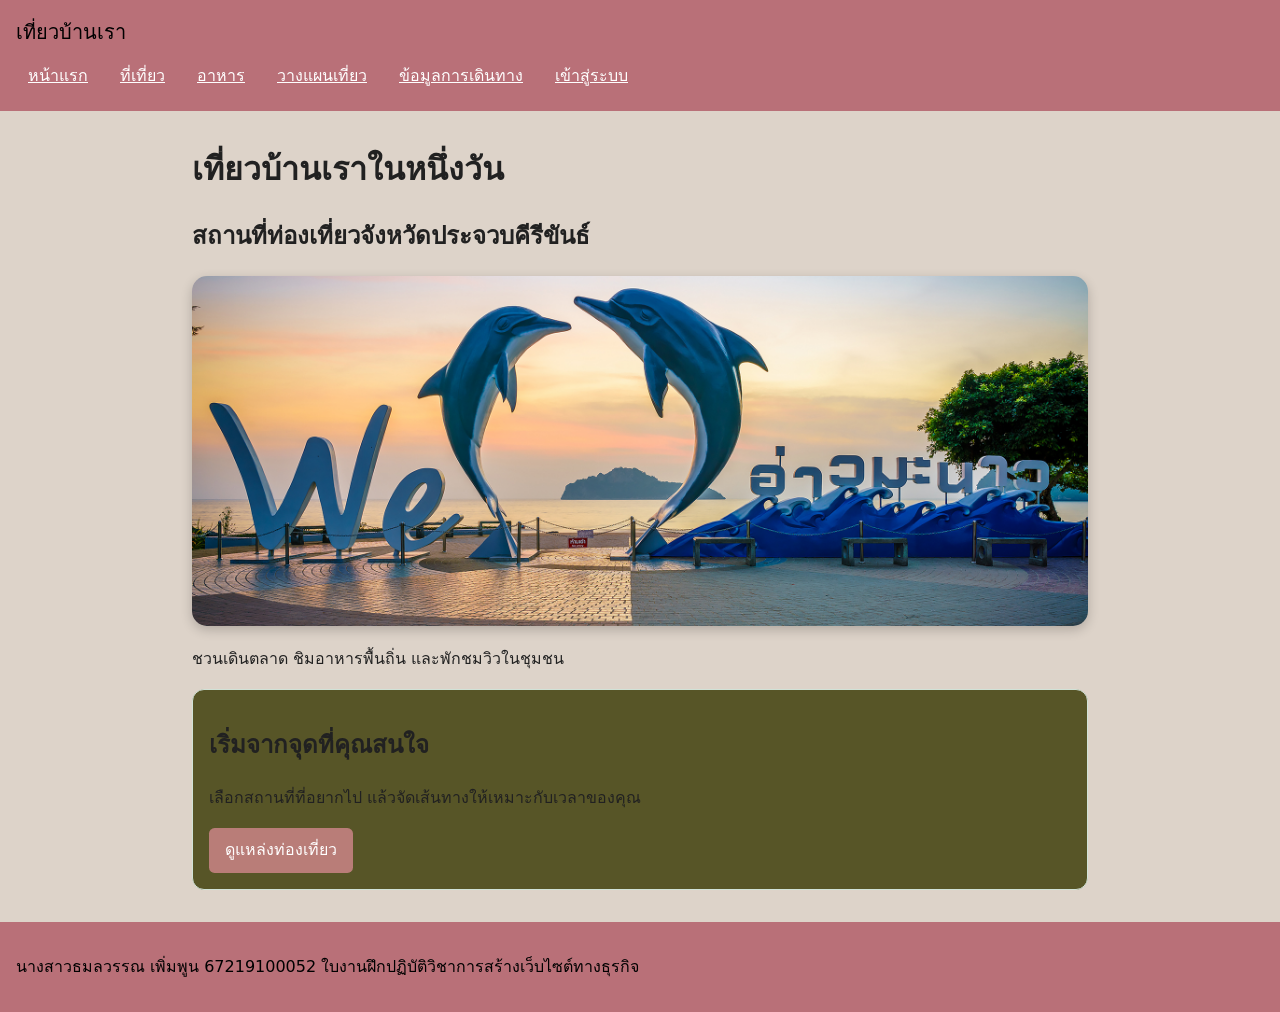
<file: index.html>
<! doctype html>
<html lang="th">
<head>
<meta charset="utf-8">
<meta name="viewport" content="width=device-width, initial-scale=1">
<title>หน้าแรก | เที่ยวบ้านเรา</title>
<link rel="stylesheet" href="style.css">
</head>
<body>
<header>
	<p class="site-name">เที่ยวบ้านเรา</p>
	<nav aria-label="เมนูหลัก">
     <ul>
	<li><a href="index.html" >หน้าแรก</a></li>
	<li><a href="places.html">ที่เที่ยว</a></li>
	<li><a href="food.html">อาหาร</a></li>
	<li><a href="plan.html">วางแผนเที่ยว</a></li>
	<li><a href="travel.html">ข้อมูลการเดินทาง</a></li>
	<li><a href="login.html">เข้าสู่ระบบ</a></li>
	</ul>
     </nav>
     </header>
   <main>
   <h1>เที่ยวบ้านเราในหนึ่งวัน</h1>
   <h2>สถานที่ท่องเที่ยวจังหวัดประจวบคีรีขันธ์</h2>
	<div class="travel-slider">
    <div class="travel-slides">

        <img src="images/aomanow.jpg" alt="อ่าวมะนาว">

        <img src="images/Kaow.jpg" alt="เขาช่องกระจก">

        <img src="images/KLM.jpg" alt="เขาล้อมหมวก">

        <img src="images/lukmuang.jpg" alt="ศาลหลักเมือง">
         <img src="images/sapanpla.jpg" alt="สะพานปลา">
       
    </div>
</div>
   <p>ชวนเดินตลาด ชิมอาหารพื้นถิ่น และพักชมวิวในชุมชน</p>
   <section class="card">
      <h2>เริ่มจากจุดที่คุณสนใจ</h2>
      <p>เลือกสถานที่ที่อยากไป แล้วจัดเส้นทางให้เหมาะกับเวลาของคุณ</p>
      <a class="button" href="places.html">ดูแหล่งท่องเที่ยว</a>

  </section>
 </main>
 <footer>
      <p>นางสาวธมลวรรณ เพิ่มพูน 67219100052 ใบงานฝึกปฏิบัติวิชาการสร้างเว็บไซต์ทางธุรกิจ</p>

</footer>
</body>
</html>
</file>
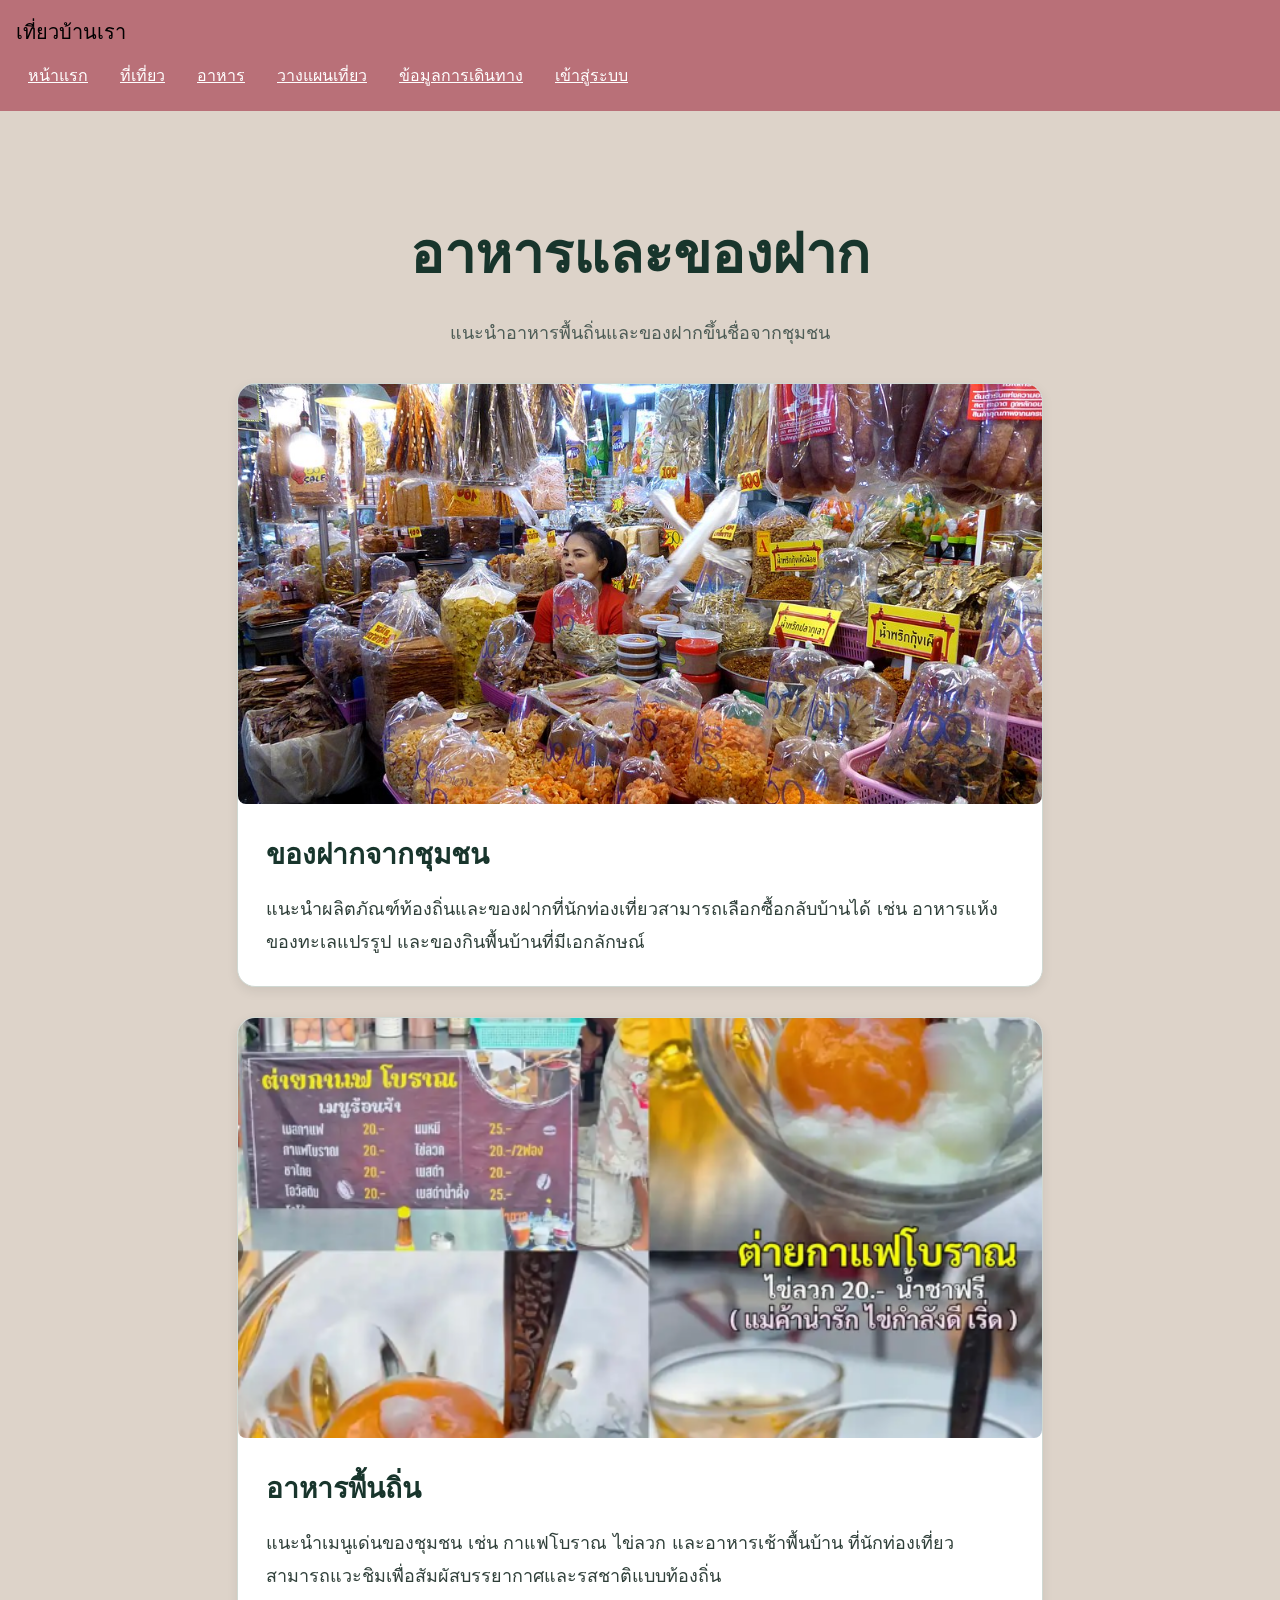
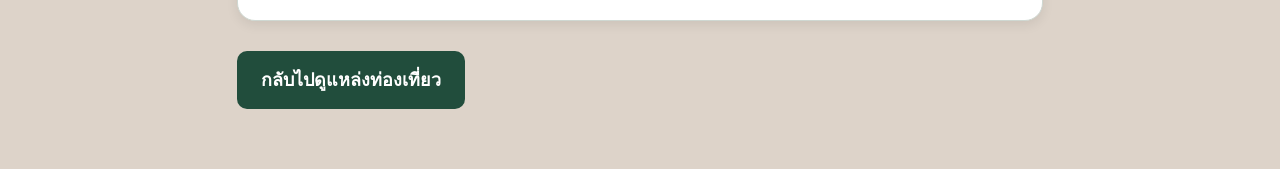
<file: food.html>
<! doctype html>
<html lang="th">
<head>
<meta charset="utf-8">
<meta name="viewport" content="width=device-width, initial-scale=1">
<title>หน้าแรก | เที่ยวบ้านเรา</title>
<link rel="stylesheet" href="style.css">
</head>
<body>
<header>
	<p class="site-name">เที่ยวบ้านเรา</p>
	<nav aria-label="เมนูหลัก">
     <ul>
	<li><a href="index.html" >หน้าแรก</a></li>
	<li><a href="places.html">ที่เที่ยว</a></li>
	<li><a href="food.html">อาหาร</a></li>
	<li><a href="plan.html">วางแผนเที่ยว</a></li>
	<li><a href="travel.html">ข้อมูลการเดินทาง</a></li>
	<li><a href="login.html">เข้าสู่ระบบ</a></li>
	</ul>
     </nav>
     </header>
   <main>
<main class="food-page">

    <h1 class="food-title">อาหารและของฝาก</h1>
    <p class="food-subtitle">แนะนำอาหารพื้นถิ่นและของฝากขึ้นชื่อจากชุมชน</p>

    <!-- กรอบที่ 1 -->
    <section class="food-card">
        <div class="food-image">
            <img src="images/market1.jpg" alt="ของฝากจากชุมชน">
        </div>

        <div class="food-content">
            <h2>ของฝากจากชุมชน</h2>
            <p>
                แนะนำผลิตภัณฑ์ท้องถิ่นและของฝากที่นักท่องเที่ยวสามารถเลือกซื้อกลับบ้านได้
                เช่น อาหารแห้ง ของทะเลแปรรูป และของกินพื้นบ้านที่มีเอกลักษณ์
            </p>
        </div>
    </section>

    <!-- กรอบที่ 2 -->
    <section class="food-card">
        <div class="food-image">
            <img src="images/pic2.png" alt="กาแฟโบราณและอาหารพื้นถิ่น">
        </div>

        <div class="food-content">
            <h2>อาหารพื้นถิ่น</h2>
            <p>
                แนะนำเมนูเด่นของชุมชน เช่น กาแฟโบราณ ไข่ลวก และอาหารเช้าพื้นบ้าน
                ที่นักท่องเที่ยวสามารถแวะชิมเพื่อสัมผัสบรรยากาศและรสชาติแบบท้องถิ่น
            </p>
        </div>
    </section>

    <a href="places.html" class="back-btn">กลับไปดูแหล่งท่องเที่ยว</a>

</main>
</file>
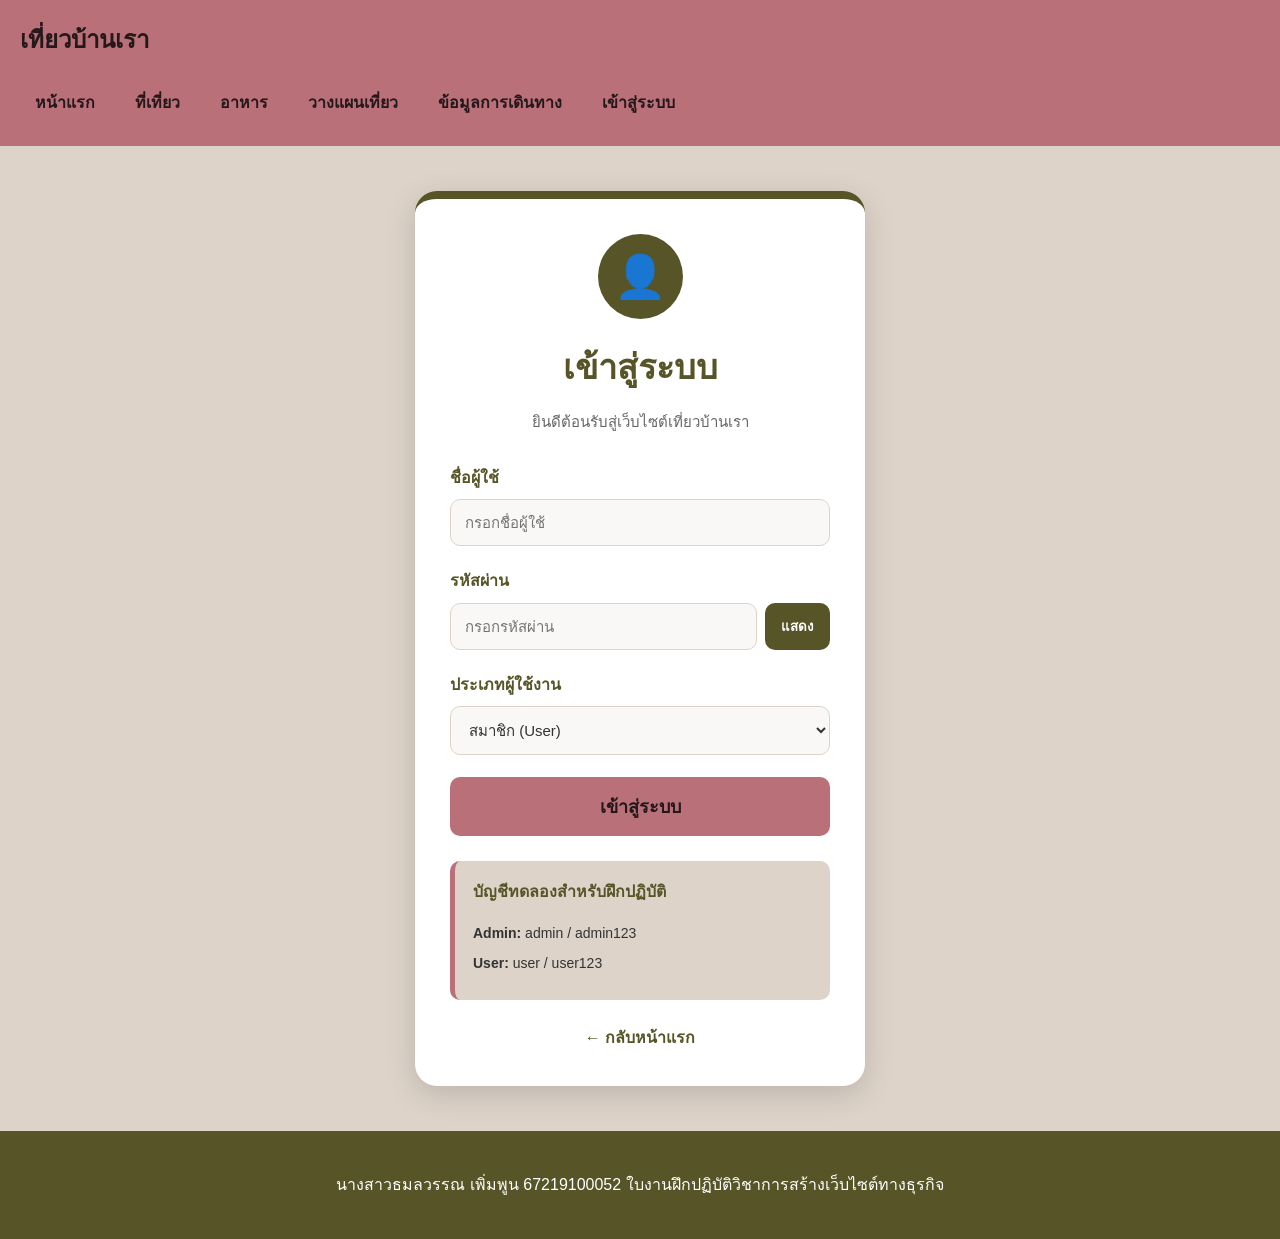
<file: login.html>
<!DOCTYPE html>
<html lang="th">

<head>

    <meta charset="UTF-8">

    <meta name="viewport"
          content="width=device-width, initial-scale=1.0">

    <title>เข้าสู่ระบบ | เที่ยวบ้านเรา</title>

    <link rel="stylesheet" href="style.css">

</head>

<body class="login-body">

    <!-- ส่วนหัวเว็บไซต์ -->
    <header>

        <h2>เที่ยวบ้านเรา</h2>

        <nav>

            <a href="index.html">หน้าแรก</a>

            <a href="places.html">ที่เที่ยว</a>

            <a href="food.html">อาหาร</a>

            <a href="plan.html">วางแผนเที่ยว</a>

            <a href="travel.html">ข้อมูลการเดินทาง</a>

            <a href="login.html">เข้าสู่ระบบ</a>

        </nav>

    </header>


    <!-- พื้นที่เข้าสู่ระบบ -->
    <main class="login-page">

        <div class="login-card">

            <!-- ไอคอนผู้ใช้งาน -->
            <div class="login-icon">
                👤
            </div>

            <h1>เข้าสู่ระบบ</h1>

            <p class="login-subtitle">
                ยินดีต้อนรับสู่เว็บไซต์เที่ยวบ้านเรา
            </p>


            <form id="loginForm">

                <!-- ชื่อผู้ใช้ -->
                <div class="login-group">

                    <label for="username">
                        ชื่อผู้ใช้
                    </label>

                    <input type="text"
                           id="username"
                           placeholder="กรอกชื่อผู้ใช้"
                           autocomplete="username"
                           required>

                </div>


                <!-- รหัสผ่าน -->
                <div class="login-group">

                    <label for="password">
                        รหัสผ่าน
                    </label>

                    <div class="password-box">

                        <input type="password"
                               id="password"
                               placeholder="กรอกรหัสผ่าน"
                               autocomplete="current-password"
                               required>

                        <button type="button"
                                class="show-password"
                                id="showPassword"
                                onclick="togglePassword()">

                            แสดง

                        </button>

                    </div>

                </div>


                <!-- ประเภทผู้ใช้งาน -->
                <div class="login-group">

                    <label for="role">
                        ประเภทผู้ใช้งาน
                    </label>

                    <select id="role" required>

                        <option value="user">
                            สมาชิก (User)
                        </option>

                        <option value="admin">
                            ผู้ดูแลระบบ (Admin)
                        </option>

                    </select>

                </div>


                <!-- ข้อความแจ้งเตือน -->
                <p id="loginMessage"
                   class="login-message"
                   aria-live="polite">
                </p>


                <!-- ปุ่มเข้าสู่ระบบ -->
                <button type="submit"
                        class="login-button">

                    เข้าสู่ระบบ

                </button>

            </form>


            <!-- บัญชีทดลอง -->
            <div class="demo-account">

                <h3>บัญชีทดลองสำหรับฝึกปฏิบัติ</h3>

                <p>
                    <strong>Admin:</strong>
                    admin / admin123
                </p>

                <p>
                    <strong>User:</strong>
                    user / user123
                </p>

            </div>


            <!-- ปุ่มกลับหน้าแรก -->
            <div class="login-back">

                <a href="index.html">
                    ← กลับหน้าแรก
                </a>

            </div>

        </div>

    </main>


    <!-- ส่วนท้ายเว็บไซต์ -->
  <!-- เชื่อมโยง JavaScript -->
    <script src="login.js"></script>


<footer>
      <p>นางสาวธมลวรรณ เพิ่มพูน 67219100052 ใบงานฝึกปฏิบัติวิชาการสร้างเว็บไซต์ทางธุรกิจ</p>

</footer>
</body>
</html>
</file>
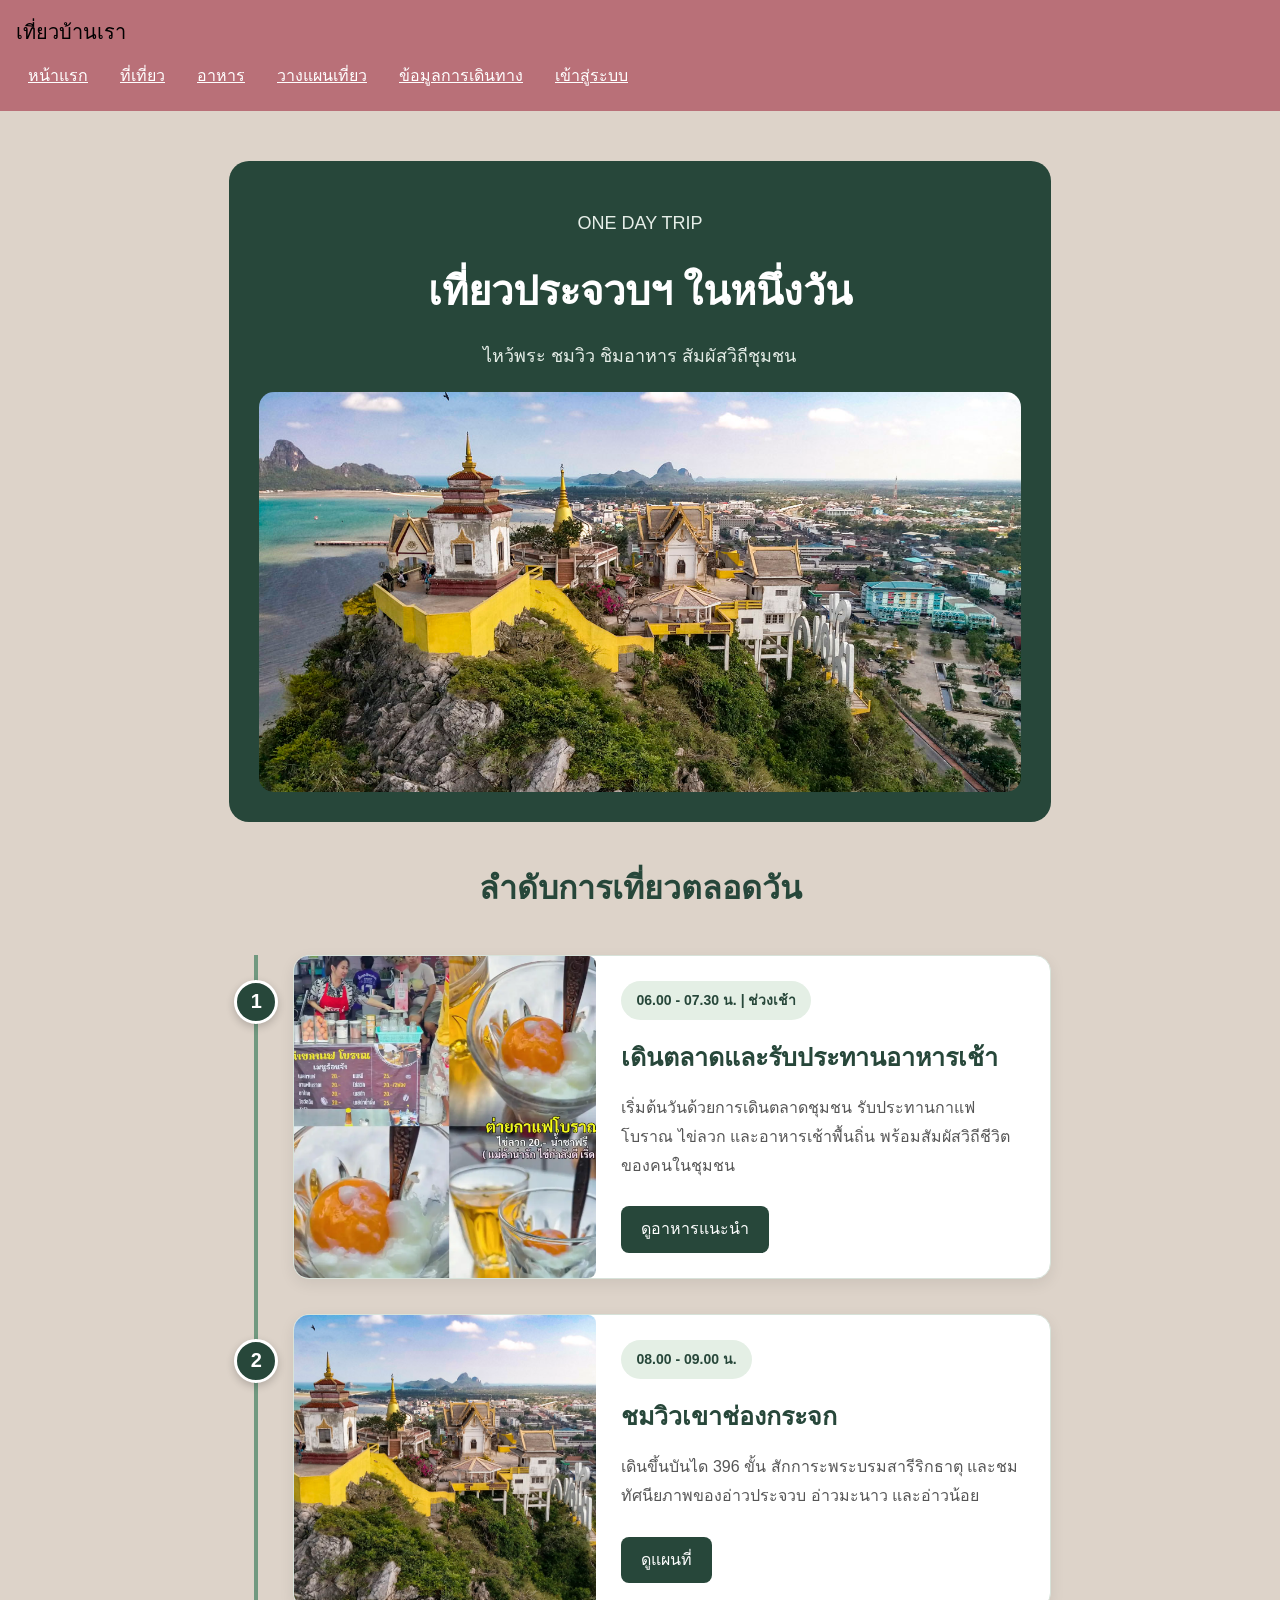
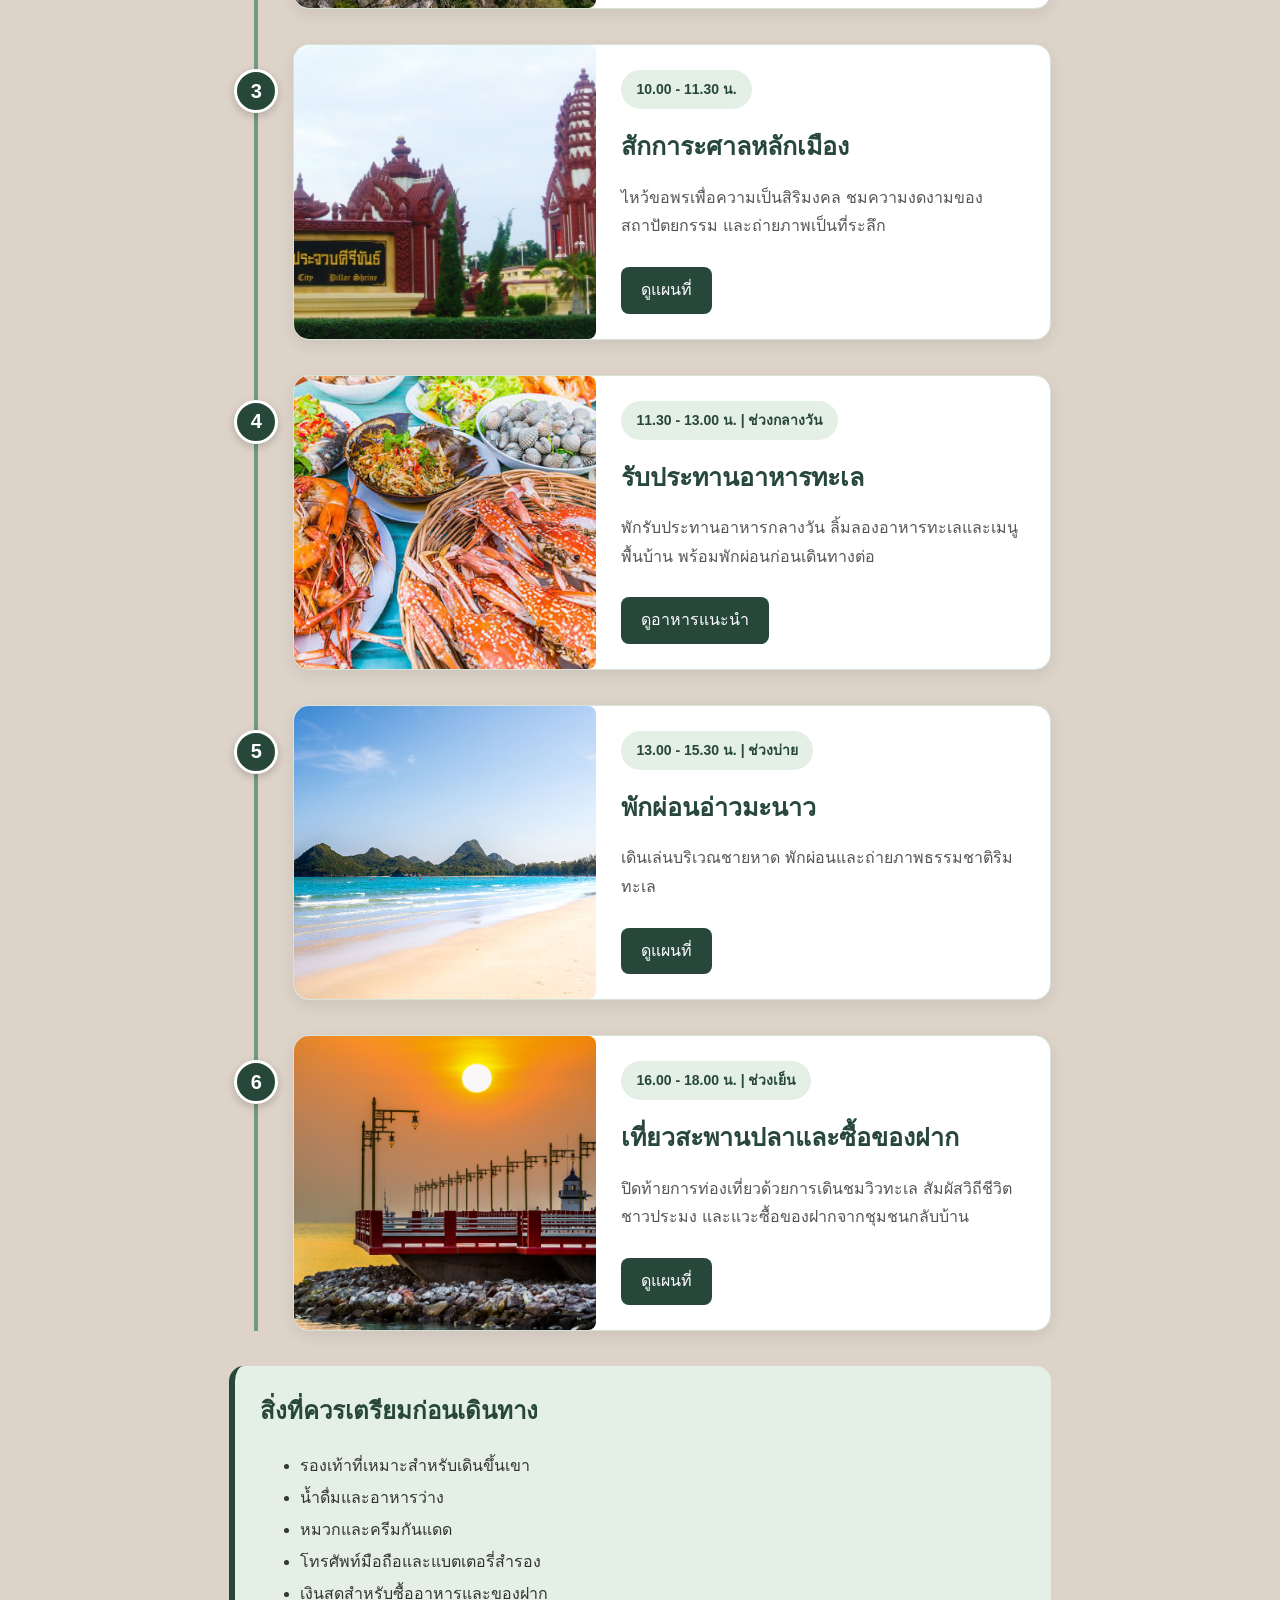
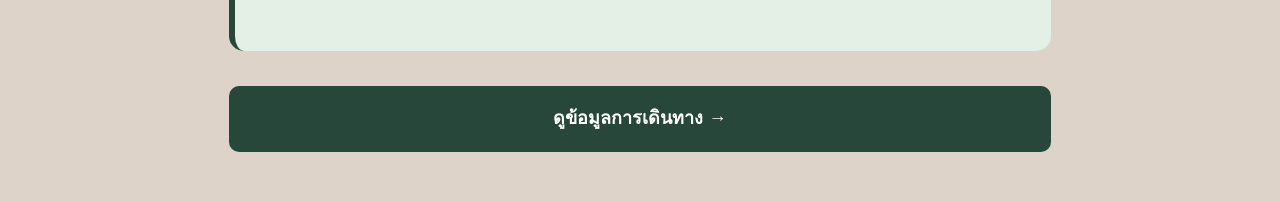
<file: plan.html>
<! doctype html>
<html lang="th">
<head>
<meta charset="utf-8">
<meta name="viewport" content="width=device-width, initial-scale=1">
<title>หน้าแรก | เที่ยวบ้านเรา</title>
<link rel="stylesheet" href="style.css">
</head>
<body>
<header>
	<p class="site-name">เที่ยวบ้านเรา</p>
	<nav aria-label="เมนูหลัก">
     <ul>
	<li><a href="index.html" >หน้าแรก</a></li>
	<li><a href="places.html">ที่เที่ยว</a></li>
	<li><a href="food.html">อาหาร</a></li>
	<li><a href="plan.html">วางแผนเที่ยว</a></li>
	<li><a href="travel.html">ข้อมูลการเดินทาง</a></li>
	<li><a href="login.html">เข้าสู่ระบบ</a></li>
	</ul>
     </nav>
     </header>
   <main>

<main class="trip-page">

    <!-- ส่วนหัวแนะนำการท่องเที่ยว -->
    <section class="trip-banner">

        <p>ONE DAY TRIP</p>

        <h1>เที่ยวประจวบฯ ในหนึ่งวัน</h1>

        <p>
            ไหว้พระ ชมวิว ชิมอาหาร สัมผัสวิถีชุมชน
        </p>

        <img src="images/Kaow.jpg"
             alt="เที่ยวประจวบคีรีขันธ์">

    </section>

    <h2 class="trip-title">
        ลำดับการเที่ยวตลอดวัน
    </h2>

    <div class="trip-timeline">

        <!-- สถานที่ 1 -->
        <article class="trip-item">

            <div class="trip-number">1</div>

            <div class="trip-card">

                <img src="images/pic2.png"
                     alt="อาหารเช้าพื้นถิ่น">

                <div class="trip-content">

                    <span class="trip-time">
                        06.00 - 07.30 น. | ช่วงเช้า
                    </span>

                    <h2>เดินตลาดและรับประทานอาหารเช้า</h2>

                    <p>
                        เริ่มต้นวันด้วยการเดินตลาดชุมชน
                        รับประทานกาแฟโบราณ ไข่ลวก
                        และอาหารเช้าพื้นถิ่น
                        พร้อมสัมผัสวิถีชีวิตของคนในชุมชน
                    </p>

                    <a href="food.html" class="trip-link">
                        ดูอาหารแนะนำ
                    </a>

                </div>

            </div>

        </article>

        <!-- สถานที่ 2 -->
        <article class="trip-item">

            <div class="trip-number">2</div>

            <div class="trip-card">

                <img src="images/Kaow.jpg"
                     alt="เขาช่องกระจก">

                <div class="trip-content">

                    <span class="trip-time">
                        08.00 - 09.00 น.
                    </span>

                    <h2>ชมวิวเขาช่องกระจก</h2>

                    <p>
                        เดินขึ้นบันได 396 ขั้น
                        สักการะพระบรมสารีริกธาตุ
                        และชมทัศนียภาพของอ่าวประจวบ
                        อ่าวมะนาว และอ่าวน้อย
                    </p>

                    <a href="https://www.google.com/maps/search/?api=1&query=เขาช่องกระจก"
                       target="_blank"
                       rel="noopener"
                       class="trip-link">

                        ดูแผนที่

                    </a>

                </div>

            </div>

        </article>

        <!-- สถานที่ 3 -->
        <article class="trip-item">

            <div class="trip-number">3</div>

            <div class="trip-card">

                <img src="images/lukmuang.jpg"
                     alt="ศาลหลักเมือง">

                <div class="trip-content">

                    <span class="trip-time">
                        10.00 - 11.30 น.
                    </span>

                    <h2>สักการะศาลหลักเมือง</h2>

                    <p>
                        ไหว้ขอพรเพื่อความเป็นสิริมงคล
                        ชมความงดงามของสถาปัตยกรรม
                        และถ่ายภาพเป็นที่ระลึก
                    </p>

                    <a href="https://www.google.com/maps/search/?api=1&query=ศาลหลักเมืองประจวบคีรีขันธ์"
                       target="_blank"
                       rel="noopener"
                       class="trip-link">

                        ดูแผนที่

                    </a>

                </div>

            </div>

        </article>

        <!-- สถานที่ 4 -->
        <article class="trip-item">

            <div class="trip-number">4</div>

            <div class="trip-card">

                <img src="images/images.jpg"
                     alt="อาหารทะเล">

                <div class="trip-content">

                    <span class="trip-time">
                        11.30 - 13.00 น. | ช่วงกลางวัน
                    </span>

                    <h2>รับประทานอาหารทะเล</h2>

                    <p>
                        พักรับประทานอาหารกลางวัน
                        ลิ้มลองอาหารทะเลและเมนูพื้นบ้าน
                        พร้อมพักผ่อนก่อนเดินทางต่อ
                    </p>

                    <a href="food.html" class="trip-link">
                        ดูอาหารแนะนำ
                    </a>

                </div>

            </div>

        </article>

        <!-- สถานที่ 5 -->
        <article class="trip-item">

            <div class="trip-number">5</div>

            <div class="trip-card">

                <img src="images/aomanao03.jpg"
                     alt="อ่าวมะนาว">

                <div class="trip-content">

                    <span class="trip-time">
                        13.00 - 15.30 น. | ช่วงบ่าย
                    </span>

                    <h2>พักผ่อนอ่าวมะนาว</h2>

                    <p>
                        เดินเล่นบริเวณชายหาด
                        พักผ่อนและถ่ายภาพธรรมชาติริมทะเล
                    </p>

                    <a href="https://www.google.com/maps/search/?api=1&query=อ่าวมะนาว"
                       target="_blank"
                       rel="noopener"
                       class="trip-link">

                        ดูแผนที่

                    </a>

                </div>

            </div>

        </article>

        <!-- สถานที่ 6 -->
        <article class="trip-item">

            <div class="trip-number">6</div>

            <div class="trip-card">

                <img src="images/sapanpla.jpg"
                     alt="สะพานปลา">

                <div class="trip-content">

                    <span class="trip-time">
                        16.00 - 18.00 น. | ช่วงเย็น
                    </span>

                    <h2>เที่ยวสะพานปลาและซื้อของฝาก</h2>

                    <p>
                        ปิดท้ายการท่องเที่ยวด้วยการเดินชมวิวทะเล
                        สัมผัสวิถีชีวิตชาวประมง
                        และแวะซื้อของฝากจากชุมชนกลับบ้าน
                    </p>

                    <a href="https://www.google.com/maps/search/?api=1&query=สะพานปลาประจวบคีรีขันธ์"
                       target="_blank"
                       rel="noopener"
                       class="trip-link">

                        ดูแผนที่

                    </a>

                </div>

            </div>

        </article>

    </div>

    <!-- ข้อแนะนำก่อนเดินทาง -->
    <section class="trip-tips">

        <h2>สิ่งที่ควรเตรียมก่อนเดินทาง</h2>

        <ul>
            <li>รองเท้าที่เหมาะสำหรับเดินขึ้นเขา</li>
            <li>น้ำดื่มและอาหารว่าง</li>
            <li>หมวกและครีมกันแดด</li>
            <li>โทรศัพท์มือถือและแบตเตอรี่สำรอง</li>
            <li>เงินสดสำหรับซื้ออาหารและของฝาก</li>
        </ul>

    </section>

    <!-- ปุ่มไปหน้าข้อมูลการเดินทาง -->
    <a href="travel.html" class="trip-next">

        ดูข้อมูลการเดินทาง →

    </a>

</main>
</file>
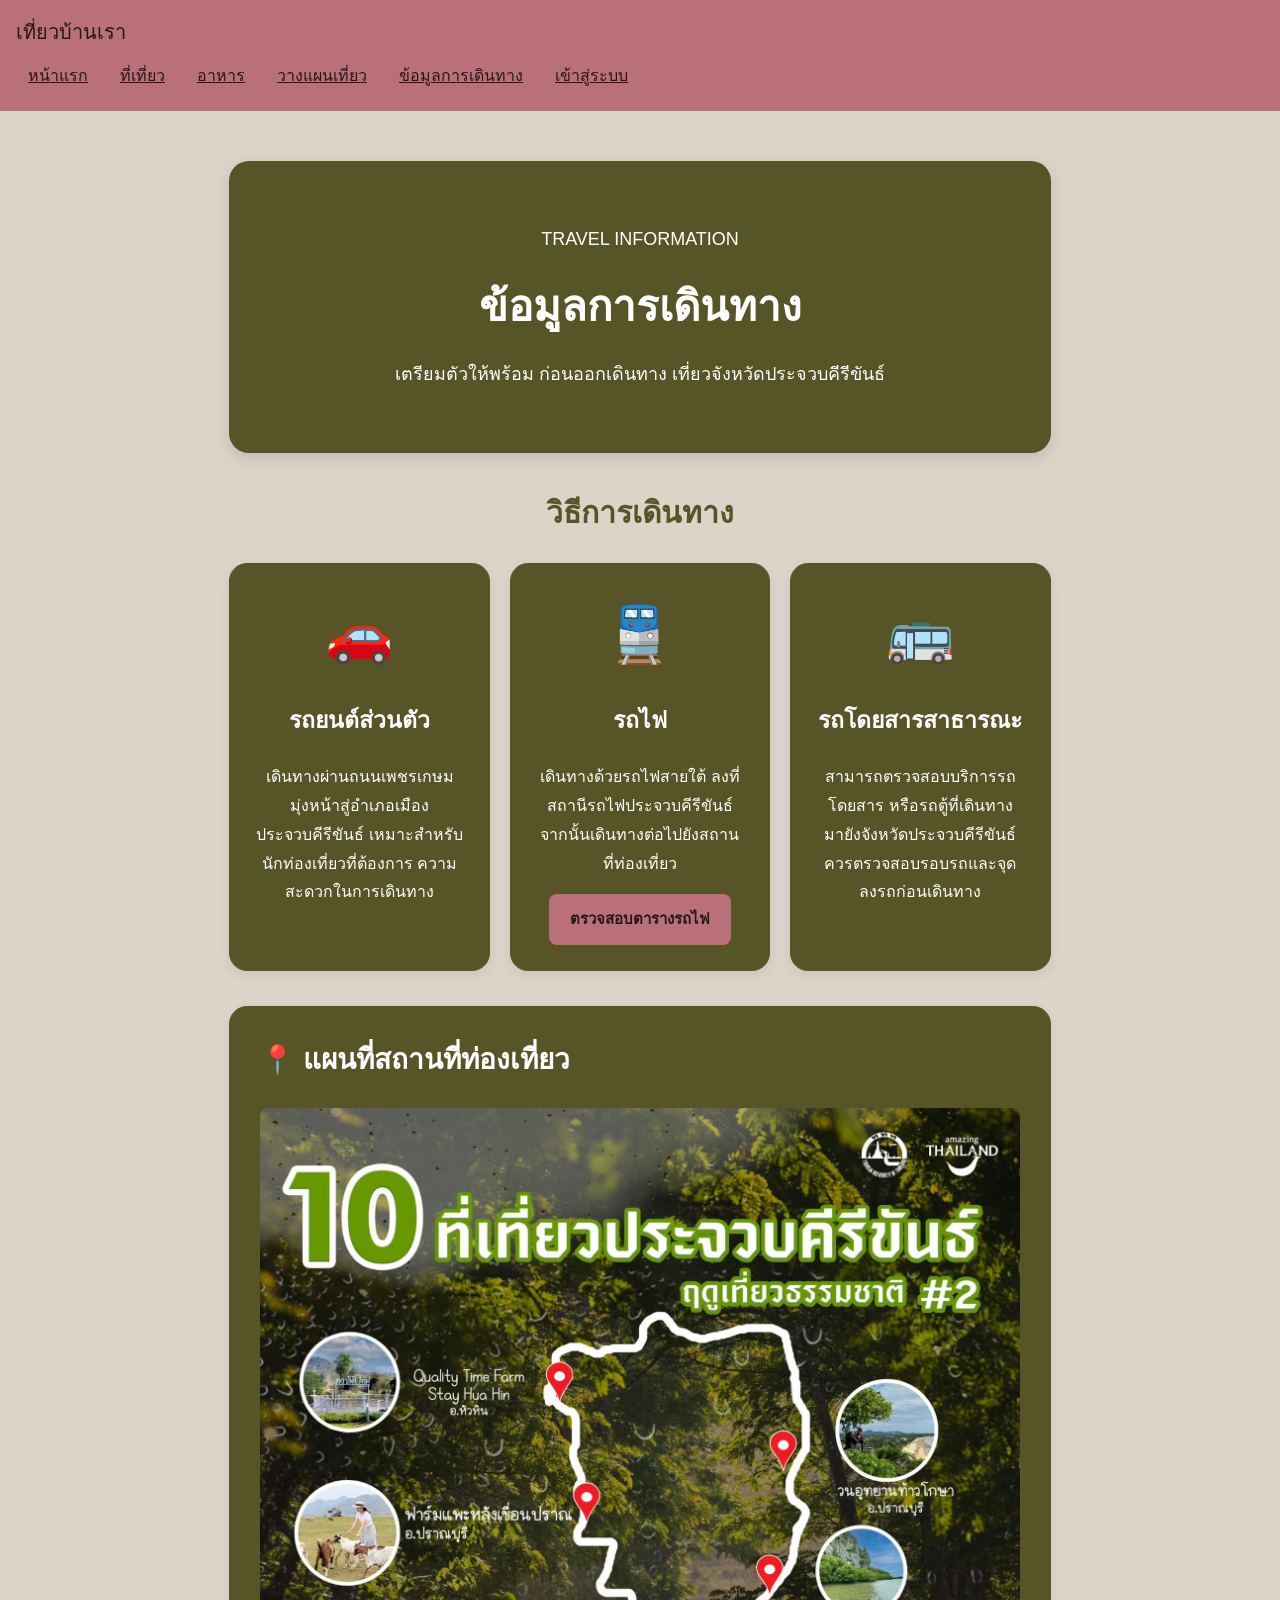
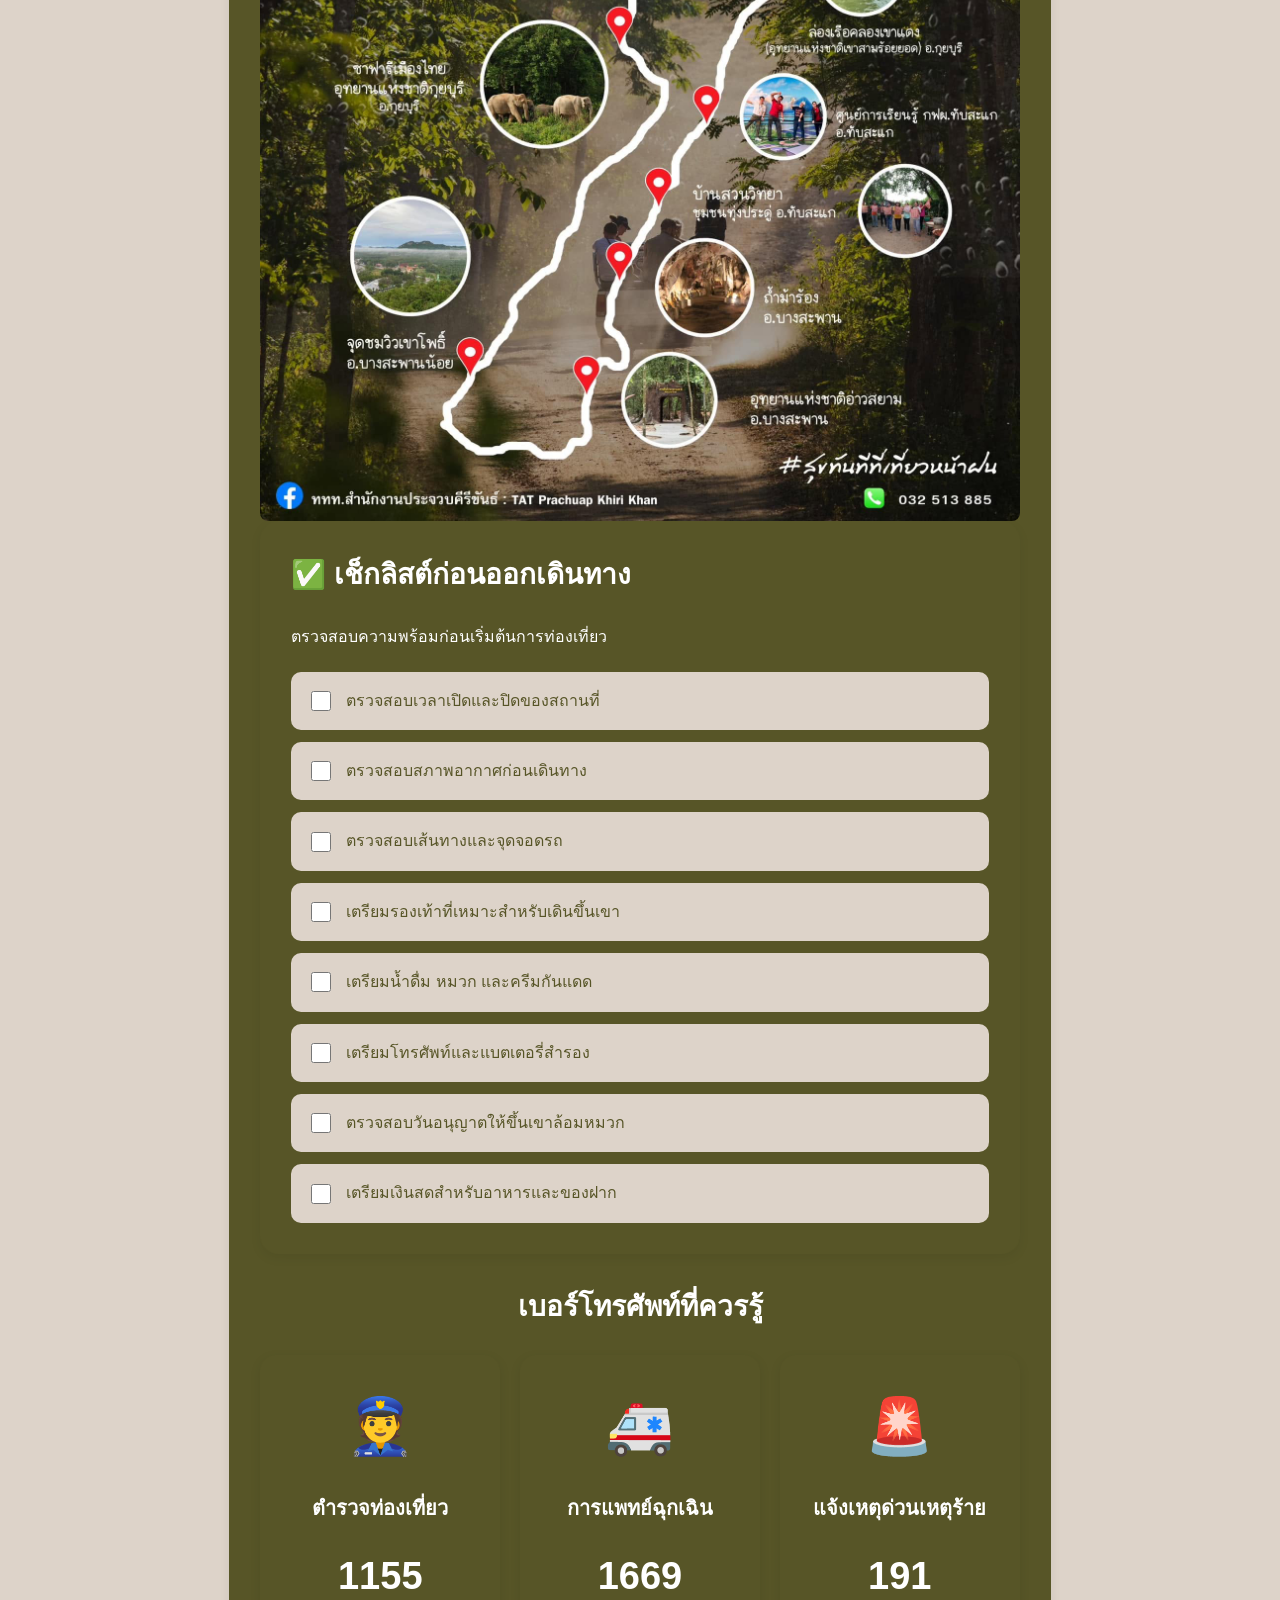
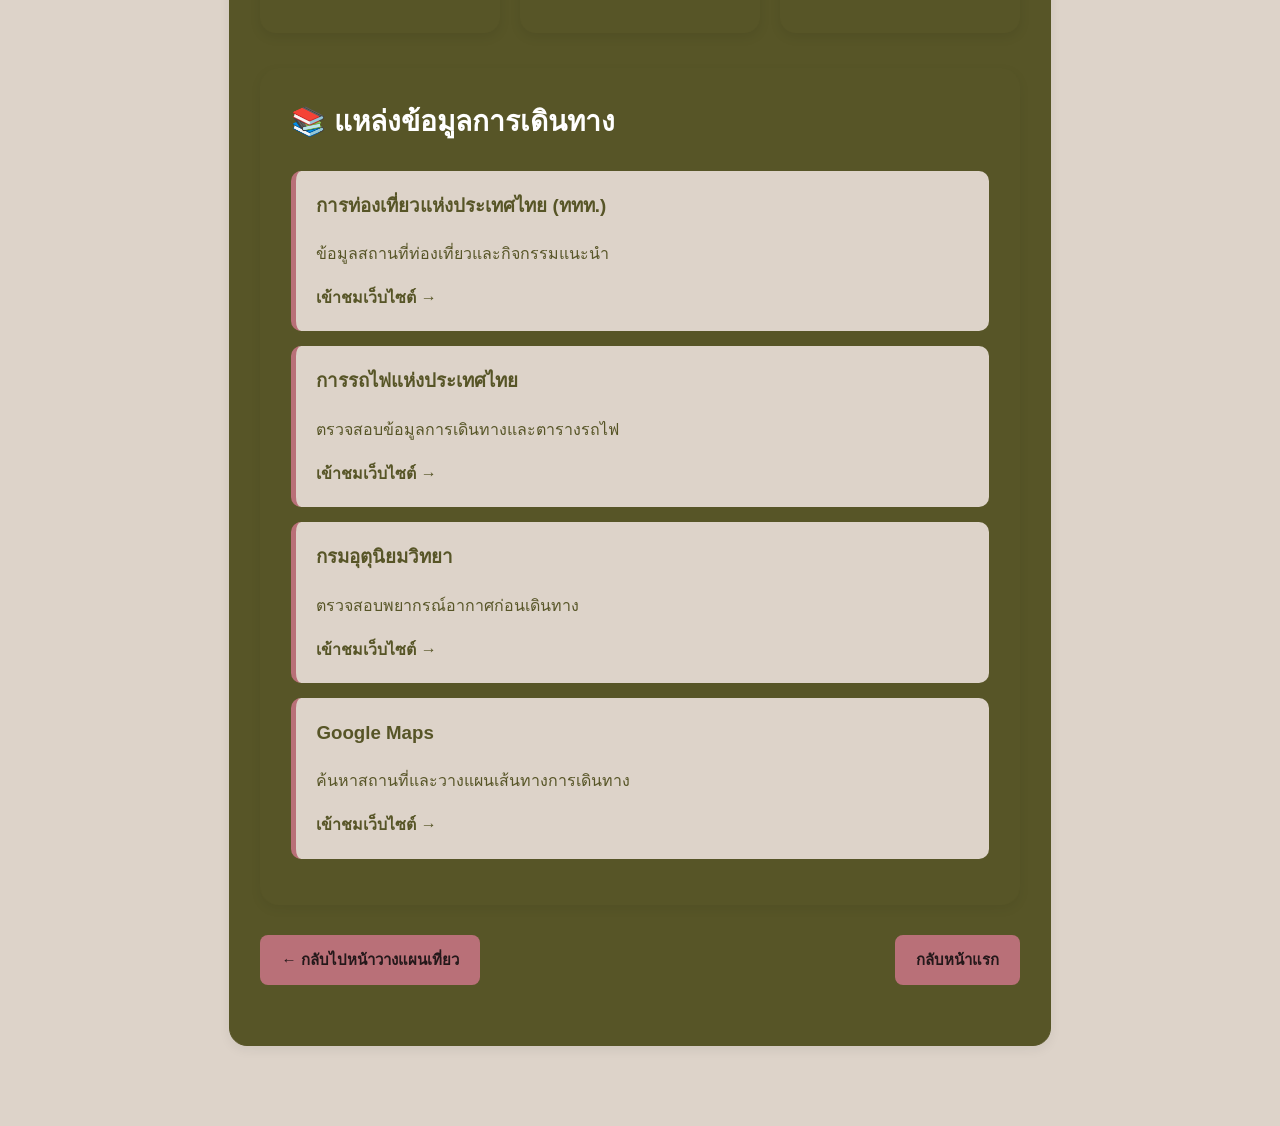
<file: travel.html>
<! doctype html>
<html lang="th">
<head>
<meta charset="utf-8">
<meta name="viewport" content="width=device-width, initial-scale=1">
<title>หน้าแรก | เที่ยวบ้านเรา</title>
<link rel="stylesheet" href="style.css">
</head>
<body class="info-body">
<header>
	<p class="site-name">เที่ยวบ้านเรา</p>
	<nav aria-label="เมนูหลัก">
     <ul>
	<li><a href="index.html" >หน้าแรก</a></li>
	<li><a href="places.html">ที่เที่ยว</a></li>
	<li><a href="food.html">อาหาร</a></li>
	<li><a href="plan.html">วางแผนเที่ยว</a></li>
	<li><a href="travel.html">ข้อมูลการเดินทาง</a></li>
	<li><a href="login.html">เข้าสู่ระบบ</a></li>
	</ul>
     </nav>
     </header>
   <main>

<main class="travel-info-page">

    <!-- แบนเนอร์หัวข้อ -->
    <section class="info-banner">

        <p>TRAVEL INFORMATION</p>

        <h1>ข้อมูลการเดินทาง</h1>

        <p>
            เตรียมตัวให้พร้อม ก่อนออกเดินทาง
            เที่ยวจังหวัดประจวบคีรีขันธ์
        </p>

    </section>

    <!-- วิธีการเดินทาง -->
    <h2 class="info-title">วิธีการเดินทาง</h2>

    <div class="transport-grid">

        <!-- รถยนต์ -->
        <div class="transport-card">

            <div class="transport-icon">🚗</div>

            <h3>รถยนต์ส่วนตัว</h3>

            <p>
                เดินทางผ่านถนนเพชรเกษม
                มุ่งหน้าสู่อำเภอเมืองประจวบคีรีขันธ์
                เหมาะสำหรับนักท่องเที่ยวที่ต้องการ
                ความสะดวกในการเดินทาง
            </p>

        </div>

        <!-- รถไฟ -->
        <div class="transport-card">

            <div class="transport-icon">🚆</div>

            <h3>รถไฟ</h3>

            <p>
                เดินทางด้วยรถไฟสายใต้
                ลงที่สถานีรถไฟประจวบคีรีขันธ์
                จากนั้นเดินทางต่อไปยังสถานที่ท่องเที่ยว
            </p>

            <a href="https://www.railway.co.th/"
               target="_blank" rel="noopener"
               class="info-btn">
                ตรวจสอบตารางรถไฟ
            </a>

        </div>

        <!-- รถโดยสาร -->
        <div class="transport-card">

            <div class="transport-icon">🚌</div>

            <h3>รถโดยสารสาธารณะ</h3>

            <p>
                สามารถตรวจสอบบริการรถโดยสาร
                หรือรถตู้ที่เดินทางมายังจังหวัดประจวบคีรีขันธ์
                ควรตรวจสอบรอบรถและจุดลงรถก่อนเดินทาง
            </p>

        </div>

    </div>

    <!-- แผนที่ -->
    <section class="info-card">

        <h2>📍 แผนที่สถานที่ท่องเที่ยว</h2>

      <img src="images/maptravel.jpg"

        

    </section>

    <!-- เช็กลิสต์ก่อนเดินทาง -->
    <section class="info-card">

        <h2>✅ เช็กลิสต์ก่อนออกเดินทาง</h2>

        <p>ตรวจสอบความพร้อมก่อนเริ่มต้นการท่องเที่ยว</p>

        <div class="travel-checklist">

            <label>
                <input type="checkbox">
                ตรวจสอบเวลาเปิดและปิดของสถานที่
            </label>

            <label>
                <input type="checkbox">
                ตรวจสอบสภาพอากาศก่อนเดินทาง
            </label>

            <label>
                <input type="checkbox">
                ตรวจสอบเส้นทางและจุดจอดรถ
            </label>

            <label>
                <input type="checkbox">
                เตรียมรองเท้าที่เหมาะสำหรับเดินขึ้นเขา
            </label>

            <label>
                <input type="checkbox">
                เตรียมน้ำดื่ม หมวก และครีมกันแดด
            </label>

            <label>
                <input type="checkbox">
                เตรียมโทรศัพท์และแบตเตอรี่สำรอง
            </label>

            <label>
                <input type="checkbox">
                ตรวจสอบวันอนุญาตให้ขึ้นเขาล้อมหมวก
            </label>

            <label>
                <input type="checkbox">
                เตรียมเงินสดสำหรับอาหารและของฝาก
            </label>

        </div>

    </section>

    <!-- เบอร์โทรศัพท์ฉุกเฉิน -->
    <h2 class="info-title">
        เบอร์โทรศัพท์ที่ควรรู้
    </h2>

    <div class="emergency-grid">

        <div class="emergency-card">
            <div class="transport-icon">👮</div>
            <h3>ตำรวจท่องเที่ยว</h3>
            <a href="tel:1155">1155</a>
        </div>

        <div class="emergency-card">
            <div class="transport-icon">🚑</div>
            <h3>การแพทย์ฉุกเฉิน</h3>
            <a href="tel:1669">1669</a>
        </div>

        <div class="emergency-card">
            <div class="transport-icon">🚨</div>
            <h3>แจ้งเหตุด่วนเหตุร้าย</h3>
            <a href="tel:191">191</a>
        </div>

    </div>

    <!-- แหล่งข้อมูล -->
    <section class="info-card">

        <h2>📚 แหล่งข้อมูลการเดินทาง</h2>

        <div class="source-item">

            <h3>การท่องเที่ยวแห่งประเทศไทย (ททท.)</h3>

            <p>ข้อมูลสถานที่ท่องเที่ยวและกิจกรรมแนะนำ</p>

            <a href="https://thai.tourismthailand.org/"
               target="_blank" rel="noopener">
                เข้าชมเว็บไซต์ →
            </a>

        </div>

        <div class="source-item">

            <h3>การรถไฟแห่งประเทศไทย</h3>

            <p>ตรวจสอบข้อมูลการเดินทางและตารางรถไฟ</p>

            <a href="https://www.railway.co.th/"
               target="_blank" rel="noopener">
                เข้าชมเว็บไซต์ →
            </a>

        </div>

        <div class="source-item">

            <h3>กรมอุตุนิยมวิทยา</h3>

            <p>ตรวจสอบพยากรณ์อากาศก่อนเดินทาง</p>

            <a href="https://www.tmd.go.th/"
               target="_blank" rel="noopener">
                เข้าชมเว็บไซต์ →
            </a>

        </div>

        <div class="source-item">

            <h3>Google Maps</h3>

            <p>ค้นหาสถานที่และวางแผนเส้นทางการเดินทาง</p>

            <a href="https://www.google.com/maps"
               target="_blank" rel="noopener">
                เข้าชมเว็บไซต์ →
            </a>

        </div>

    </section>

    <!-- ปุ่มด้านล่าง -->
    <div class="info-navigation">

        <a href="plan.html" class="info-btn">
            ← กลับไปหน้าวางแผนเที่ยว
        </a>

        <a href="index.html" class="info-btn">
            กลับหน้าแรก
        </a>

    </div>

</main>
</file>
<file: style.css>
* {
box-sizing: border-box;
}
body {
	margin: 0;
	font-family: system-ui, sans-serif;
	line-height: 1.65;
	color: #212121;        /*สีตัวอักษรที่แสดงผลในส่วนของเนื้อหาเว็บ*/
	background: #DDD3C9;    /*สีพื้นหลังของตัวเว็บ*/
}
header, footer {
	padding: 1rem;
	color: #000000;   
	background: #B97078;   /*สีพื้นหลังของส่วนหัวเว็บและท้ายเว็บ*/
}
.site-name {
	margin: 0 0 0.5rem;
	font-size: 1.25rem;
	font-weigth: bold;
}
nav ul {
	display: flex;
	flex-wrap: wrap;
	gap: 0.5rem;
	margin: 0;
	padding: 0;
	list-style: none;
}
nav a {
	display: block;
	padding: 0.35rem 0.75rem;
	color: #ffffff;   /*สีตัวอักษรบนเมนู*/
	border-radius: 0.35rem;
}
nav a:hover, nav a[aria-current="page"] {
	background: #92BE5E;   /*พื้นหลังของเมนูเมื่อเอาเมาส์ไปวางชี้*/
	color: #174c3c;
}
a:focus-visible {
	outline: 3px solid #c67400;
	outline-offset: 3px;
}
main {
	width: min(92%, 56rem);
	margin: 2rem auto;
}
.card {
	margin: 1rem 0;
	padding: 1rem;
	border: 1px solid #d1e2d7;
	border-radius: 0.75rem;
	background: #575527;  /*สีพื้นหลังของกรอบcard*/
}
img {
	display: block;
	max-width: 100%;
	heigth: auto;
	border-radius: 0.5rem;
}
.button {
	display: inline-block;
	padding: 0.6rem 1rem;
	border-radius: 0.35rem;
	background: #B97D78;  /*สีของปุ่ม*/
	color: white;
	text-decoration: none;
}
		

/* กรอบรูปภาพสไลด์ */
.travel-slider {
    width: 100%;
    height: 350px;
    overflow: hidden;
    border-radius: 15px;
    margin-top: 15px;
    margin-bottom: 20px;
    box-shadow: 0 4px 12px rgba(0,0,0,0.2);
    cursor: pointer;
}

/* จัดเรียงรูปภาพ */
.travel-slides {
    display: flex;
    width: 400%;
    height: 100%;
    animation: travelSlide 16s infinite;
    animation-play-state: paused;
}

/* ขนาดรูปภาพ */
.travel-slides img {
    width: 25%;
    height: 100%;
    flex-shrink: 0;
    object-fit: cover;
}

/* เริ่มเลื่อนเมื่อเมาส์ชี้ */
.travel-slider:hover .travel-slides {
    animation-play-state: running;
}

/* กำหนดการเคลื่อนไหว */
@keyframes travelSlide {
    0%, 20% {
        transform: translateX(0);
    }

    25%, 45% {
        transform: translateX(-25%);
    }

    50%, 70% {
        transform: translateX(-50%);
    }

    75%, 95% {
        transform: translateX(-75%);
    }

    100% {
        transform: translateX(0);
    }
}

/* รองรับหน้าจอโทรศัพท์ */
@media (max-width: 600px) {
    .travel-slider {
        height: 220px;
    }
}
/* พื้นที่แสดงสถานที่ท่องเที่ยว */
.places-section {
    max-width: 1200px;
    margin: 30px auto;
    padding: 20px;
}

/* หัวข้อหลัก */
.places-title {
    text-align: center;
    font-size: 32px;
    color: #49492d;
    margin-bottom: 10px;
}

/* ข้อความใต้หัวข้อ */
.places-subtitle {
    text-align: center;
    color: #666666;
    font-size: 16px;
    margin-bottom: 35px;
}

/* จัดรูปภาพแถวละ 3 กรอบ */
.places-grid {
    display: grid;
    grid-template-columns: repeat(3, minmax(0, 1fr));
    gap: 25px;
}

/* กรอบสถานที่ท่องเที่ยว */
.place-card {
    background-color: #ffffff;
    border: 5px solid #ffffff;
    border-radius: 15px;
    overflow: hidden;
    box-shadow: 0 5px 15px rgba(0, 0, 0, 0.12);
    transition: transform 0.4s, box-shadow 0.4s;
    display: flex;
    flex-direction: column;
}

/* กรอบลอยขึ้นเมื่อเมาส์ชี้ */
.place-card:hover {
    transform: translateY(-10px);
    box-shadow: 0 12px 25px rgba(0, 0, 0, 0.2);
}

/* พื้นที่สำหรับรูปภาพ */
.place-image {
    width: 100%;
    height: 200px;
    overflow: hidden;
    border-radius: 10px;
}

/* กำหนดขนาดรูปภาพ */
.place-image img {
    display: block;
    width: 100%;
    height: 100%;
    object-fit: cover;
    transition: transform 0.5s;
}

/* รูปภาพขยายเมื่อเมาส์ชี้ */
.place-card:hover .place-image img {
    transform: scale(1.12);
}

/* พื้นที่ข้อความ */
.place-content {
    padding: 18px;
    text-align: center;
    flex: 1;
    display: flex;
    flex-direction: column;
}

/* ชื่อสถานที่ */
.place-content h2 {
    font-size: 22px;
    color: #55552c;
    margin: 0 0 10px;
}

/* คำอธิบายสถานที่ */
.place-content p {
    font-size: 14px;
    color: #666666;
    line-height: 1.7;
    margin-bottom: 20px;
}

/* ปุ่มดูสถานที่ */
.place-btn {
    display: block;
    background-color: #55552c;
    color: #ffffff;
    padding: 10px 20px;
    border-radius: 8px;
    text-decoration: none;
    margin-top: auto;
    transition: background-color 0.3s;
}

/* เปลี่ยนสีปุ่มเมื่อเมาส์ชี้ */
.place-btn:hover {
    background-color: #b87e7e;
    color: #ffffff;
}

/* รองรับหน้าจอแท็บเล็ต */
@media (max-width: 900px) {
    .places-grid {
        grid-template-columns: repeat(2, minmax(0, 1fr));
    }
}

/* รองรับหน้าจอโทรศัพท์ */
@media (max-width: 600px) {
    .places-grid {
        grid-template-columns: 1fr;
    }

    .place-image {
        height: 230px;
    }

    .places-title {
        font-size: 26px;
    }
}
/* =========================
   หน้าอาหารและของฝาก
========================= */
.food-page {
    width: 90%;
    max-width: 1100px;
    margin: 40px auto;
    padding: 20px 0;
}

.food-title {
    text-align: center;
    font-size: 56px;
    color: #18352c;
    margin-bottom: 10px;
}

.food-subtitle {
    text-align: center;
    font-size: 18px;
    color: #4d5c56;
    margin-bottom: 35px;
}

/* การ์ดอาหาร */
.food-card {
    background-color: #ffffff;
    border: 1px solid #cfd8d2;
    border-radius: 18px;
    overflow: hidden;
    margin-bottom: 30px;
    box-shadow: 0 4px 12px rgba(0, 0, 0, 0.08);
}

/* รูปภาพ */
.food-image {
    width: 100%;
    height: 420px;
    overflow: hidden;
}

.food-image img {
    width: 100%;
    height: 100%;
    object-fit: cover;
    display: block;
}

/* เนื้อหา */
.food-content {
    padding: 28px;
}

.food-content h2 {
    font-size: 28px;
    color: #18352c;
    margin-top: 0;
    margin-bottom: 15px;
}

.food-content p {
    font-size: 18px;
    line-height: 1.8;
    color: #2f3f39;
    margin: 0;
}

/* ปุ่มกลับ */
.back-btn {
    display: inline-block;
    background-color: #214d3c;
    color: #ffffff;
    text-decoration: none;
    padding: 14px 24px;
    border-radius: 10px;
    font-size: 18px;
    font-weight: bold;
    transition: 0.3s;
}

.back-btn:hover {
    background-color: #18352c;
}

/* Responsive */
@media (max-width: 768px) {
    .food-page {
        width: 94%;
    }

    .food-title {
        font-size: 36px;
    }

    .food-subtitle {
        font-size: 16px;
    }

    .food-image {
        height: 250px;
    }

    .food-content {
        padding: 18px;
    }

    .food-content h2 {
        font-size: 24px;
    }

    .food-content p {
        font-size: 16px;
    }

    .back-btn {
        width: 100%;
        text-align: center;
        box-sizing: border-box;
    }
}

/* ==========================
   หน้าวางแผนเที่ยว
========================== */

.trip-page {
    width: 95%;
    max-width: 1200px;
    margin: 35px auto;
    padding: 15px;
    box-sizing: border-box;
    font-family: Arial, Tahoma, sans-serif;
}

/* แบนเนอร์ด้านบน */
.trip-banner {
    background-color: #27473a;
    color: white;
    padding: 30px;
    border-radius: 20px;
    text-align: center;
    margin-bottom: 40px;
}

.trip-banner h1 {
    font-size: 40px;
    color: white;
    margin: 15px 0;
}

.trip-banner p {
    font-size: 18px;
    color: #e6eee8;
    margin-bottom: 20px;
}

.trip-banner img {
    display: block;
    width: 100%;
    height: 400px;
    object-fit: cover;
    border-radius: 15px;
}

/* หัวข้อลำดับการเที่ยว */
.trip-title {
    font-size: 32px;
    text-align: center;
    color: #27473a;
    margin-bottom: 40px;
}

/* เส้น Timeline */
.trip-timeline {
    position: relative;
    border-left: 4px solid #719980;
    margin-left: 25px;
    padding-left: 35px;
}

/* รายการสถานที่ */
.trip-item {
    position: relative;
    margin-bottom: 35px;
}

/* วงกลมตัวเลข */
.trip-number {
    position: absolute;
    left: -59px;
    top: 25px;
    width: 44px;
    height: 44px;
    background-color: #27473a;
    color: white;
    border: 3px solid #ffffff;
    border-radius: 50%;
    display: flex;
    align-items: center;
    justify-content: center;
    font-size: 20px;
    font-weight: bold;
    box-sizing: border-box;
    box-shadow: 0 3px 8px rgba(0,0,0,0.2);
}

/* กรอบสถานที่ท่องเที่ยว */
.trip-card {
    background-color: #ffffff;
    border: 1px solid #d7e2d9;
    border-radius: 16px;
    overflow: hidden;
    display: flex;
    align-items: stretch;
    box-shadow: 0 5px 15px rgba(0,0,0,0.08);
    transition: transform 0.3s, box-shadow 0.3s;
}

/* กรอบลอยเมื่อเมาส์ชี้ */
.trip-card:hover {
    transform: translateY(-5px);
    box-shadow: 0 10px 20px rgba(0,0,0,0.15);
}

/* รูปภาพสถานที่ */
.trip-card img {
    display: block;
    width: 40%;
    min-height: 260px;
    object-fit: cover;
}

/* พื้นที่ข้อความ */
.trip-content {
    flex: 1;
    min-width: 0;
    padding: 25px;
}

/* แถบแสดงเวลา */
.trip-time {
    display: inline-block;
    background-color: #e4efe5;
    color: #27473a;
    font-weight: bold;
    font-size: 14px;
    padding: 8px 15px;
    border-radius: 30px;
    margin-bottom: 12px;
}

/* ชื่อสถานที่ */
.trip-content h2 {
    font-size: 25px;
    color: #27473a;
    margin: 5px 0 15px;
}

/* รายละเอียดกิจกรรม */
.trip-content p {
    font-size: 16px;
    line-height: 1.8;
    color: #555555;
}

/* ปุ่มดูรายละเอียด */
.trip-link {
    display: inline-block;
    background-color: #27473a;
    color: #ffffff;
    padding: 10px 20px;
    border-radius: 8px;
    text-decoration: none;
    margin-top: 10px;
    transition: background-color 0.3s;
}

/* เปลี่ยนสีเมื่อชี้ปุ่ม */
.trip-link:hover {
    background-color: #527963;
    color: white;
}

/* กล่องสิ่งที่ควรเตรียม */
.trip-tips {
    background-color: #e4efe5;
    border-left: 6px solid #27473a;
    padding: 25px;
    border-radius: 15px;
    margin: 35px 0;
}

.trip-tips h2 {
    color: #27473a;
    margin-top: 0;
}

.trip-tips li {
    font-size: 16px;
    line-height: 2;
    color: #333333;
}

/* ปุ่มหน้าถัดไป */
.trip-next {
    display: block;
    text-align: center;
    background-color: #27473a;
    color: #ffffff;
    padding: 18px;
    border-radius: 10px;
    text-decoration: none;
    font-size: 18px;
    font-weight: bold;
    transition: 0.3s;
}

.trip-next:hover {
    background-color: #527963;
    color: white;
}

/* ==========================
   รองรับโทรศัพท์มือถือ
========================== */

@media (max-width: 768px) {

    .trip-page {
        width: 100%;
        padding: 15px;
    }

    .trip-banner {
        padding: 15px;
    }

    .trip-banner h1 {
        font-size: 28px;
    }

    .trip-banner img {
        height: 230px;
    }

    .trip-title {
        font-size: 25px;
    }

    .trip-card {
        flex-direction: column;
    }

    .trip-card img {
        width: 100%;
        height: 220px;
        min-height: 0;
    }

    .trip-content {
        padding: 18px;
    }

    .trip-content h2 {
        font-size: 22px;
    }

    .trip-timeline {
        margin-left: 15px;
        padding-left: 22px;
    }

    .trip-number {
        width: 34px;
        height: 34px;
        left: -41px;
        font-size: 16px;
    }

}

/* ==========================
   หน้าวางแผนเที่ยว
========================== */

.trip-page {
    width: 95%;
    max-width: 1200px;
    margin: 35px auto;
    padding: 15px;
    box-sizing: border-box;
    font-family: Arial, Tahoma, sans-serif;
}

/* แบนเนอร์ด้านบน */
.trip-banner {
    background-color: #27473a;
    color: white;
    padding: 30px;
    border-radius: 20px;
    text-align: center;
    margin-bottom: 40px;
}

.trip-banner h1 {
    font-size: 40px;
    color: white;
    margin: 15px 0;
}

.trip-banner p {
    font-size: 18px;
    color: #e6eee8;
    margin-bottom: 20px;
}

.trip-banner img {
    display: block;
    width: 100%;
    height: 400px;
    object-fit: cover;
    border-radius: 15px;
}

/* หัวข้อลำดับการเที่ยว */
.trip-title {
    font-size: 32px;
    text-align: center;
    color: #27473a;
    margin-bottom: 40px;
}

/* เส้น Timeline */
.trip-timeline {
    position: relative;
    border-left: 4px solid #719980;
    margin-left: 25px;
    padding-left: 35px;
}

/* รายการสถานที่ */
.trip-item {
    position: relative;
    margin-bottom: 35px;
}

/* วงกลมตัวเลข */
.trip-number {
    position: absolute;
    left: -59px;
    top: 25px;
    width: 44px;
    height: 44px;
    background-color: #27473a;
    color: white;
    border: 3px solid #ffffff;
    border-radius: 50%;
    display: flex;
    align-items: center;
    justify-content: center;
    font-size: 20px;
    font-weight: bold;
    box-sizing: border-box;
    box-shadow: 0 3px 8px rgba(0,0,0,0.2);
}

/* กรอบสถานที่ท่องเที่ยว */
.trip-card {
    background-color: #ffffff;
    border: 1px solid #d7e2d9;
    border-radius: 16px;
    overflow: hidden;
    display: flex;
    align-items: stretch;
    box-shadow: 0 5px 15px rgba(0,0,0,0.08);
    transition: transform 0.3s, box-shadow 0.3s;
}

/* กรอบลอยเมื่อเมาส์ชี้ */
.trip-card:hover {
    transform: translateY(-5px);
    box-shadow: 0 10px 20px rgba(0,0,0,0.15);
}

/* รูปภาพสถานที่ */
.trip-card img {
    display: block;
    width: 40%;
    min-height: 260px;
    object-fit: cover;
}

/* พื้นที่ข้อความ */
.trip-content {
    flex: 1;
    min-width: 0;
    padding: 25px;
}

/* แถบแสดงเวลา */
.trip-time {
    display: inline-block;
    background-color: #e4efe5;
    color: #27473a;
    font-weight: bold;
    font-size: 14px;
    padding: 8px 15px;
    border-radius: 30px;
    margin-bottom: 12px;
}

/* ชื่อสถานที่ */
.trip-content h2 {
    font-size: 25px;
    color: #27473a;
    margin: 5px 0 15px;
}

/* รายละเอียดกิจกรรม */
.trip-content p {
    font-size: 16px;
    line-height: 1.8;
    color: #555555;
}

/* ปุ่มดูรายละเอียด */
.trip-link {
    display: inline-block;
    background-color: #27473a;
    color: #ffffff;
    padding: 10px 20px;
    border-radius: 8px;
    text-decoration: none;
    margin-top: 10px;
    transition: background-color 0.3s;
}

/* เปลี่ยนสีเมื่อชี้ปุ่ม */
.trip-link:hover {
    background-color: #527963;
    color: white;
}

/* กล่องสิ่งที่ควรเตรียม */
.trip-tips {
    background-color: #e4efe5;
    border-left: 6px solid #27473a;
    padding: 25px;
    border-radius: 15px;
    margin: 35px 0;
}

.trip-tips h2 {
    color: #27473a;
    margin-top: 0;
}

.trip-tips li {
    font-size: 16px;
    line-height: 2;
    color: #333333;
}

/* ปุ่มหน้าถัดไป */
.trip-next {
    display: block;
    text-align: center;
    background-color: #27473a;
    color: #ffffff;
    padding: 18px;
    border-radius: 10px;
    text-decoration: none;
    font-size: 18px;
    font-weight: bold;
    transition: 0.3s;
}

.trip-next:hover {
    background-color: #527963;
    color: white;
}

/* ==========================
   รองรับโทรศัพท์มือถือ
========================== */

@media (max-width: 768px) {

    .trip-page {
        width: 100%;
        padding: 15px;
    }

    .trip-banner {
        padding: 15px;
    }

    .trip-banner h1 {
        font-size: 28px;
    }

    .trip-banner img {
        height: 230px;
    }

    .trip-title {
        font-size: 25px;
    }

    .trip-card {
        flex-direction: column;
    }

    .trip-card img {
        width: 100%;
        height: 220px;
        min-height: 0;
    }

    .trip-content {
        padding: 18px;
    }

    .trip-content h2 {
        font-size: 22px;
    }

    .trip-timeline {
        margin-left: 15px;
        padding-left: 22px;
    }

    .trip-number {
        width: 34px;
        height: 34px;
        left: -41px;
        font-size: 16px;
    }

}

/* ===========================
   หน้าข้อมูลการเดินทาง
=========================== */

.travel-info-page {
    width: 95%;
    max-width: 1200px;
    margin: 35px auto;
    padding: 15px;
    box-sizing: border-box;
    font-family: Arial, Tahoma, sans-serif;
}

/* แบนเนอร์หัวข้อ */
.info-banner {
    background: linear-gradient(135deg, #27473a, #527963);
    color: white;
    padding: 45px 25px;
    border-radius: 20px;
    text-align: center;
    margin-bottom: 35px;
    box-shadow: 0 5px 15px rgba(0,0,0,0.12);
}

.info-banner h1 {
    font-size: 42px;
    color: white;
    margin: 15px 0;
}

.info-banner p {
    color: #e5eee8;
    font-size: 18px;
    line-height: 1.7;
}

/* หัวข้อหลัก */
.info-title {
    color: #27473a;
    font-size: 30px;
    text-align: center;
    margin: 35px 0 25px;
}

/* จัดกล่องวิธีเดินทาง */
.transport-grid {
    display: grid;
    grid-template-columns: repeat(3, minmax(0, 1fr));
    gap: 20px;
    margin-bottom: 35px;
}

/* กรอบวิธีเดินทาง */
.transport-card {
    background-color: white;
    border: 1px solid #d3dfd5;
    border-radius: 18px;
    padding: 25px;
    text-align: center;
    box-shadow: 0 4px 12px rgba(0,0,0,0.08);
    transition: transform 0.3s, box-shadow 0.3s;
}

/* กรอบลอยเมื่อเมาส์ชี้ */
.transport-card:hover {
    transform: translateY(-8px);
    box-shadow: 0 10px 20px rgba(0,0,0,0.15);
}

/* ไอคอน */
.transport-icon {
    font-size: 55px;
    margin-bottom: 15px;
}

/* ชื่อวิธีเดินทาง */
.transport-card h3 {
    font-size: 23px;
    color: #27473a;
}

/* รายละเอียด */
.transport-card p {
    font-size: 16px;
    color: #555555;
    line-height: 1.8;
}

/* กรอบข้อมูลขนาดใหญ่ */
.info-card {
    background-color: #ffffff;
    border: 1px solid #d3dfd5;
    border-radius: 18px;
    padding: 30px;
    margin-bottom: 30px;
    box-shadow: 0 4px 12px rgba(0,0,0,0.06);
}

.info-card h2 {
    font-size: 28px;
    color: #27473a;
    margin-top: 0;
    margin-bottom: 25px;
}

.info-card p {
    font-size: 16px;
    color: #555555;
    line-height: 1.8;
}

/* แผนที่ Google Maps */
.travel-map {
    display: block;
    width: 100%;
    height: 450px;
    border: none;
    border-radius: 15px;
    margin-bottom: 25px;
}

/* รายชื่อสถานที่ */
.location-list {
    display: flex;
    flex-direction: column;
    gap: 12px;
}

.location-item {
    display: flex;
    justify-content: space-between;
    align-items: center;
    gap: 15px;
    background-color: #edf3ee;
    padding: 15px 20px;
    border-radius: 10px;
}

.location-item h3 {
    font-size: 18px;
    color: #27473a;
    margin: 0;
}

/* ปุ่มทั่วไป */
.info-btn {
    display: inline-block;
    background-color: #27473a;
    color: white;
    padding: 12px 20px;
    border-radius: 8px;
    text-decoration: none;
    font-weight: bold;
    font-size: 15px;
    transition: 0.3s;
}

/* เปลี่ยนสีปุ่ม */
.info-btn:hover {
    background-color: #527963;
    color: white;
}

/* กล่องเช็กลิสต์ */
.travel-checklist {
    display: flex;
    flex-direction: column;
    gap: 12px;
    margin-top: 20px;
}

/* รายการเช็กลิสต์ */
.travel-checklist label {
    display: flex;
    align-items: center;
    gap: 12px;
    padding: 15px;
    background-color: #f3f7f3;
    border-radius: 10px;
    color: #333333;
    cursor: pointer;
    transition: 0.3s;
}

/* ช่องติ๊กถูก */
.travel-checklist input {
    width: 20px;
    height: 20px;
    accent-color: #27473a;
    flex-shrink: 0;
    cursor: pointer;
}

/* เปลี่ยนสีเมื่อติ๊กถูก */
.travel-checklist label:has(input:checked) {
    background-color: #dcebdd;
    color: #27473a;
    text-decoration: line-through;
}

/* กล่องเบอร์โทรฉุกเฉิน */
.emergency-grid {
    display: grid;
    grid-template-columns: repeat(3, minmax(0, 1fr));
    gap: 20px;
    margin-bottom: 35px;
}

.emergency-card {
    background-color: white;
    border-radius: 15px;
    border: 1px solid #d3dfd5;
    padding: 25px;
    text-align: center;
    box-shadow: 0 4px 12px rgba(0,0,0,0.08);
    transition: 0.3s;
}

.emergency-card:hover {
    transform: translateY(-5px);
}

.emergency-card h3 {
    color: #27473a;
    font-size: 20px;
}

.emergency-card a {
    color: #b33c3c;
    font-size: 38px;
    font-weight: bold;
    text-decoration: none;
}

/* แหล่งข้อมูล */
.source-item {
    background-color: #f3f7f3;
    border-left: 5px solid #527963;
    border-radius: 10px;
    padding: 20px;
    margin-bottom: 15px;
}

.source-item h3 {
    color: #27473a;
    margin-top: 0;
}

.source-item a {
    color: #27473a;
    font-weight: bold;
    text-decoration: none;
}

.source-item a:hover {
    text-decoration: underline;
}

/* ปุ่มด้านล่าง */
.info-navigation {
    display: flex;
    justify-content: space-between;
    gap: 15px;
    flex-wrap: wrap;
    margin: 30px 0;
}

/* ===========================
   รองรับโทรศัพท์มือถือ
=========================== */

@media (max-width: 768px) {

    .travel-info-page {
        width: 100%;
        padding: 12px;
    }

    .info-banner {
        padding: 25px 15px;
    }

    .info-banner h1 {
        font-size: 30px;
    }

    .info-title {
        font-size: 25px;
    }

    .transport-grid,
    .emergency-grid {
        grid-template-columns: 1fr;
    }

    .info-card {
        padding: 18px;
    }

    .travel-map {
        height: 300px;
    }

    .location-item {
        flex-direction: column;
        align-items: stretch;
        text-align: center;
    }

    .info-navigation {
        flex-direction: column;
        text-align: center;
    }

}

/* ===================================
   เปลี่ยนสีเฉพาะหน้าข้อมูลการเดินทาง
=================================== */

/* สีพื้นหลังเว็บไซต์ */
.info-body {
    background-color: #DDD3C9;
    color: #333333;
}

/* สีส่วนหัวเว็บไซต์ */
.info-body header {
    background-color: #B97078;
    color: #24181A;
}

/* สีชื่อเว็บไซต์ */
.info-body header h1,
.info-body header h2 {
    color: #24181A;
}

/* สีแถบเมนู */
.info-body nav {
    background-color: #B97078;
}

/* สีตัวอักษรเมนู */
.info-body nav a {
    color: #24181A;
}

/* เมนูเมื่อเอาเมาส์ไปชี้ */
.info-body nav a:hover {
    background-color: #575527;
    color: #FFFFFF;
}

/* สีแบนเนอร์ข้อมูลการเดินทาง */
.info-body .info-banner {
    background: #575527;
    color: #FFFFFF;
}

/* สีข้อความบนแบนเนอร์ */
.info-body .info-banner h1,
.info-body .info-banner p {
    color: #FFFFFF;
}

/* สีหัวข้อหลัก */
.info-body .info-title {
    color: #575527;
}

/* สีพื้นหลังของกรอบ Card */
.info-body .transport-card,
.info-body .info-card,
.info-body .emergency-card {
    background-color: #575527;
    border-color: #575527;
    color: #FFFFFF;
}

/* สีตัวอักษรภายในกรอบ Card */
.info-body .transport-card h3,
.info-body .transport-card p,
.info-body .info-card h2,
.info-body .info-card p,
.info-body .emergency-card h3 {
    color: #FFFFFF;
}

/* สีไอคอน */
.info-body .transport-icon {
    color: #DDD3C9;
}

/* สีพื้นหลังรายการสถานที่ */
.info-body .location-item {
    background-color: #DDD3C9;
}

/* สีชื่อสถานที่ */
.info-body .location-item h3 {
    color: #575527;
}

/* สีพื้นหลังเช็กลิสต์ */
.info-body .travel-checklist label {
    background-color: #DDD3C9;
    color: #575527;
    border: 1px solid transparent;
}

/* สีช่องติ๊กถูก */
.info-body .travel-checklist input {
    accent-color: #575527;
}

/* สีหลังจากติ๊กถูก */
.info-body .travel-checklist label:has(input:checked) {
    background-color: #B97078;
    color: #24181A;
    text-decoration: line-through;
}

/* สีเบอร์โทรศัพท์ฉุกเฉิน */
.info-body .emergency-card a {
    color: #FFFFFF;
}

/* สีพื้นหลังกล่องแหล่งข้อมูล */
.info-body .source-item {
    background-color: #DDD3C9;
    border-left: 5px solid #B97078;
}

/* สีข้อความแหล่งข้อมูล */
.info-body .source-item h3,
.info-body .source-item p,
.info-body .source-item a {
    color: #575527;
}

/* สีปุ่มกด */
.info-body .info-btn {
    background-color: #B97078;
    color: #24181A;
    border: 1px solid transparent;
    transition: 0.3s;
}

/* สีปุ่มเมื่อเอาเมาส์ไปชี้ */
.info-body .info-btn:hover {
    background-color: #575527;
    color: #FFFFFF;
    border-color: #DDD3C9;
}

/* สีส่วนท้ายเว็บไซต์ */
.info-body footer {
    background-color: #575527;
    color: #FFFFFF;
}

/* สีตัวอักษรส่วนท้าย */
.info-body footer p,
.info-body footer a {
    color: #FFFFFF;
}

/* =================================
   หน้าเข้าสู่ระบบ login.html
================================= */

/* พื้นหลังหน้าเว็บไซต์ */
.login-body {
    background-color: #DDD3C9;
    color: #333333;
    margin: 0;
    font-family: Arial, Tahoma, sans-serif;
}

/* ส่วนหัวเว็บไซต์ */
.login-body header {
    background-color: #B97078;
    color: #24181A;
    padding: 20px;
}

/* ชื่อเว็บไซต์ */
.login-body header h2 {
    color: #24181A;
    margin-top: 0;
}

/* เมนูด้านบน */
.login-body nav {
    background-color: #B97078;
    display: flex;
    flex-wrap: wrap;
    gap: 10px;
}

/* ตัวอักษรเมนู */
.login-body nav a {
    color: #24181A;
    text-decoration: none;
    padding: 10px 15px;
    border-radius: 8px;
    font-weight: bold;
    transition: 0.3s;
}

/* เมนูเมื่อเมาส์ชี้ */
.login-body nav a:hover {
    background-color: #575527;
    color: #FFFFFF;
}

/* พื้นที่หลัก */
.login-body .login-page {
    display: flex;
    justify-content: center;
    align-items: center;
    width: 100%;
    max-width: none;
    min-height: 75vh;
    padding: 45px 20px;
    margin: 0;
    box-sizing: border-box;
}

/* กรอบเข้าสู่ระบบ */
.login-body .login-card {
    background-color: #FFFFFF;
    border-radius: 22px;
    width: 100%;
    max-width: 450px;
    padding: 35px;
    box-sizing: border-box;
    border-top: 8px solid #575527;
    box-shadow: 0 8px 30px rgba(0,0,0,0.15);
}

/* ไอคอนผู้ใช้งาน */
.login-body .login-icon {
    width: 85px;
    height: 85px;
    background-color: #575527;
    border-radius: 50%;
    margin: 0 auto 20px;
    display: flex;
    align-items: center;
    justify-content: center;
    font-size: 42px;
    color: #FFFFFF;
}

/* หัวข้อเข้าสู่ระบบ */
.login-body .login-card h1 {
    color: #575527;
    font-size: 34px;
    text-align: center;
    margin: 10px 0;
}

/* ข้อความต้อนรับ */
.login-body .login-subtitle {
    text-align: center;
    color: #666666;
    font-size: 15px;
    margin-bottom: 30px;
}

/* กลุ่มช่องกรอกข้อมูล */
.login-body .login-group {
    margin-bottom: 22px;
}

/* ชื่อช่องกรอก */
.login-body .login-group label {
    display: block;
    font-size: 16px;
    font-weight: bold;
    color: #575527;
    margin-bottom: 8px;
}

/* ช่องกรอกชื่อและรหัสผ่าน */
.login-body .login-group input,
.login-body .login-group select {
    width: 100%;
    padding: 14px;
    border: 1px solid #DDD3C9;
    border-radius: 10px;
    font-size: 15px;
    color: #333333;
    background-color: #FAF8F6;
    box-sizing: border-box;
    outline: none;
    transition: 0.3s;
}

/* เมื่อคลิกช่องกรอก */
.login-body .login-group input:focus,
.login-body .login-group select:focus {
    border-color: #B97078;
    box-shadow: 0 0 0 3px rgba(185,112,120,0.2);
}

/* จัดช่องรหัสผ่านกับปุ่มแสดง */
.login-body .password-box {
    display: flex;
    gap: 8px;
}

/* ช่องรหัสผ่าน */
.login-body .password-box input {
    flex: 1;
    min-width: 0;
}

/* ปุ่มแสดงรหัสผ่าน */
.login-body .show-password {
    background-color: #575527;
    color: #FFFFFF;
    border: none;
    padding: 10px 16px;
    border-radius: 10px;
    cursor: pointer;
    font-weight: bold;
    transition: 0.3s;
}

/* ปุ่มแสดงรหัสผ่านเมื่อเมาส์ชี้ */
.login-body .show-password:hover {
    background-color: #B97078;
    color: #24181A;
}

/* ปุ่มเข้าสู่ระบบ */
.login-body .login-button {
    width: 100%;
    background-color: #B97078;
    color: #24181A;
    border: none;
    border-radius: 10px;
    padding: 15px;
    font-size: 18px;
    font-weight: bold;
    cursor: pointer;
    transition: 0.3s;
}

/* เอฟเฟกต์ปุ่มเข้าสู่ระบบ */
.login-body .login-button:hover {
    background-color: #575527;
    color: #FFFFFF;
    transform: translateY(-3px);
    box-shadow: 0 5px 12px rgba(0,0,0,0.15);
}

/* ข้อความแจ้งเตือน */
.login-body .login-message {
    font-size: 14px;
    text-align: center;
    line-height: 1.6;
}

/* กล่องบัญชีทดลอง */
.login-body .demo-account {
    background-color: #DDD3C9;
    border-left: 5px solid #B97078;
    border-radius: 10px;
    padding: 18px;
    margin-top: 25px;
}

/* หัวข้อบัญชีทดลอง */
.login-body .demo-account h3 {
    color: #575527;
    font-size: 16px;
    margin-top: 0;
}

/* รายละเอียดบัญชี */
.login-body .demo-account p {
    font-size: 14px;
    line-height: 1.8;
    margin: 5px 0;
    color: #333333;
}

/* ปุ่มกลับหน้าแรก */
.login-body .login-back {
    text-align: center;
    margin-top: 25px;
}

.login-body .login-back a {
    color: #575527;
    font-weight: bold;
    text-decoration: none;
}

.login-body .login-back a:hover {
    text-decoration: underline;
}

/* ส่วนท้ายเว็บไซต์ */
.login-body footer {
    background-color: #575527;
    color: #FFFFFF;
    padding: 25px;
    text-align: center;
}

.login-body footer p {
    color: #FFFFFF;
}

/* รองรับโทรศัพท์มือถือ */
@media (max-width: 600px) {

    .login-body .login-page {
        padding: 25px 15px;
    }

    .login-body .login-card {
        padding: 25px 20px;
    }

    .login-body .login-card h1 {
        font-size: 28px;
    }

    .login-body nav a {
        font-size: 13px;
        padding: 8px;
    }

}
</file>
